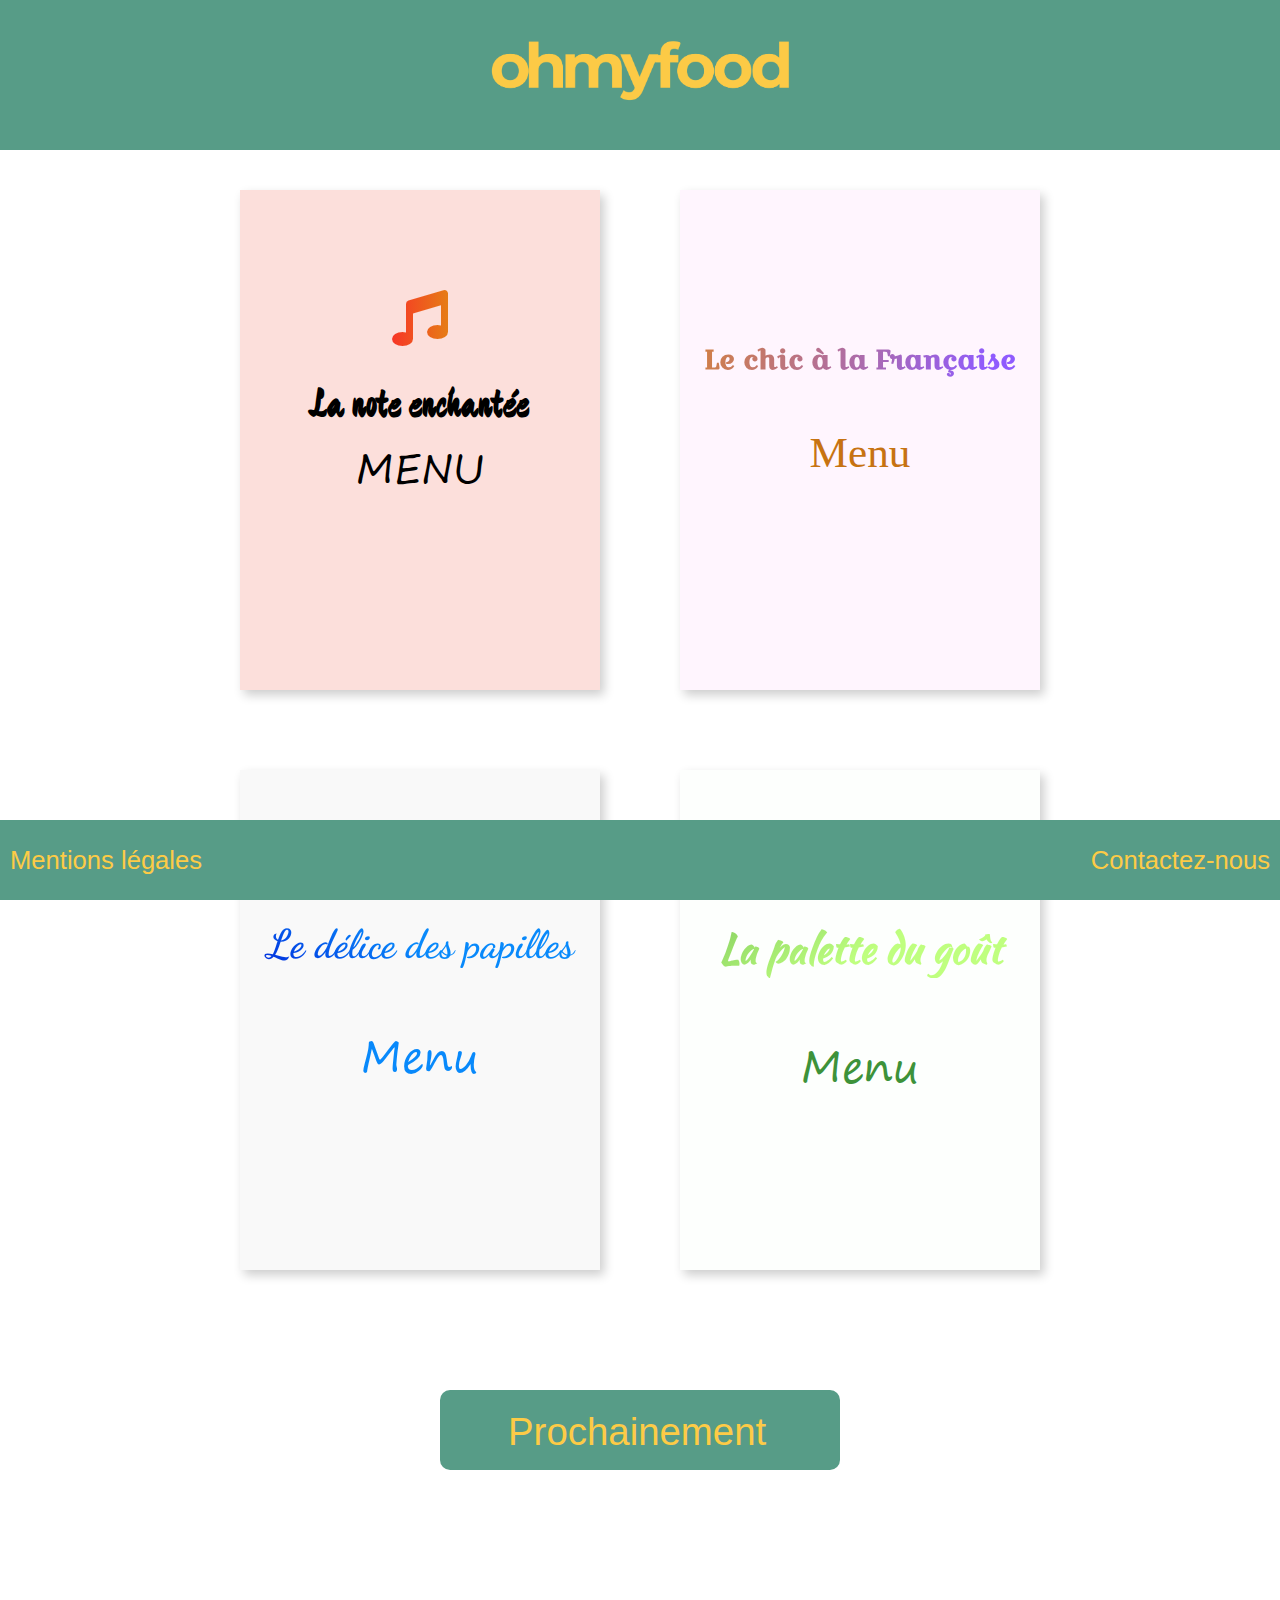
<file: index.html>
<!DOCTYPE html>
<html lang="fr">
  <head>
    <link rel="stylesheet" href="css/style.css" />
    <link
      rel="stylesheet"
      media="screen and (max-width: 840px)"
      href="css/petite_resolution.css"
    />
    <link
      rel="stylesheet"
      href="https://cdnjs.cloudflare.com/ajax/libs/font-awesome/5.9.0/css/all.css"
    />
    <link
      href="https://fonts.googleapis.com/css2?family=Devonshire&display=swap"
      rel="stylesheet"
    />
    <link
      href="https://fonts.googleapis.com/css2?family=Dancing+Script&family=Kaushan+Script&display=swap"
      rel="stylesheet"
    />
    <meta charset="utf-8" />
    <meta name="viewport" content="width=device-width, initial-scale=1.0" />
    <title>Ohmyfood!</title>
  </head>
  <body>
    <div id="bloc-page">
      <header>
        <img
          class="logo-ohmyfood"
          src="images/ohmyfood.png"
          alt="Logo Ohmyfood"
        />
      </header>
      <main class="container">
        <div class="menu_1">
          <a href="menu_noteenchantee.html">
            <div class="survol">
              <i class="fas fa-music"></i>
              <h3 class="titre-menu_1">La note enchantée</h3>
              <p class="texte-menu">MENU</p>
            </div>
          </a>
        </div>
        <div class="menu_2">
          <a href="menu_chicfrancaise.html">
            <div class="survol">
              <h3 class="titre-carte-menu_2">Le chic à la Française</h3>
              <p class="texte-menu_2">Menu</p>
            </div>
          </a>
        </div>
        <div class="menu_3">
          <a href="menu_delicepapilles.html">
            <div class="survol">
              <h3 class="titre-carte-menu_3">Le délice des papilles</h3>
              <p class="texte-menu_3">Menu</p>
            </div>
          </a>
        </div>
        <div class="menu_4">
          <a href="menu_palettedugout.html">
            <div class="survol">
              <h3 class="titre-carte-menu_4">La palette du goût</h3>
              <p class="texte-menu_4">Menu</p>
            </div>
          </a>
        </div>
      </main>
      <div class="btn-prochainement">
        <span>Prochainement</span>
      </div>
      <footer>
        <div class="mentions_legales">
          <a href="mentions_legales.html"><p>Mentions légales</p></a>
        </div>
        <a class="contact" href="mailto:ohmyfood@test.com">Contactez-nous</a>
      </footer>
    </div>
  </body>
</html>
</file>
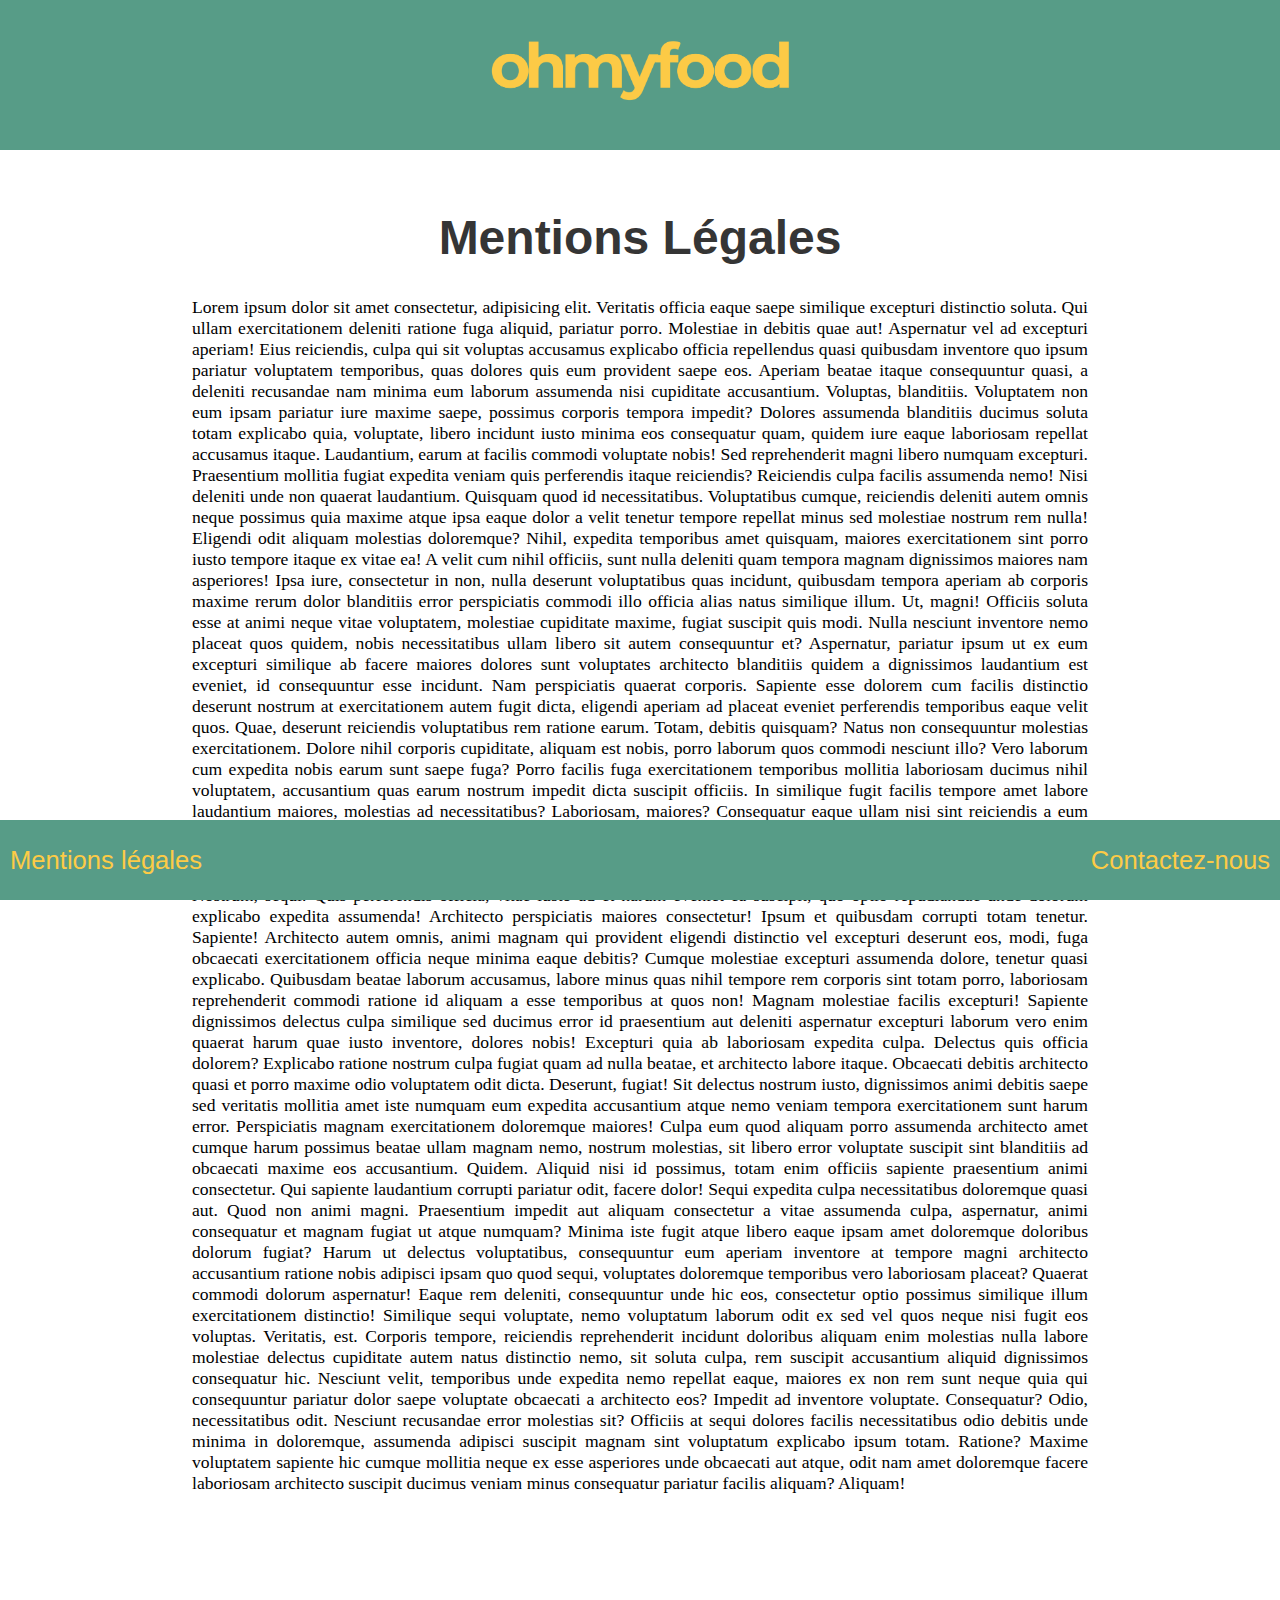
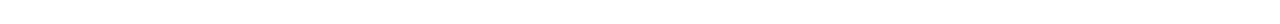
<file: mentions_legales.html>
<!DOCTYPE html>
<html lang="fr">
  <head>
    <link rel="stylesheet" href="css/style.css" />
    <link
      rel="stylesheet"
      media="screen and (max-width: 840px)"
      href="css/petite_resolution.css"
    />
    <meta name="viewport" content="width=device-width, initial-scale=1.0" />
    <meta charset="utf-8" />
    <title>Mentions Légales | ohmyfood</title>
  </head>
  <body>
    <header>
      <a href="index.html"
        ><img
          class="logo-ohmyfood"
          src="images/ohmyfood.png"
          alt="Logo Ohmyfood"
      /></a>
    </header>
    <h1 class="titre_pages-secondaires">Mentions Légales</h1>

    <p class="lorem">
      Lorem ipsum dolor sit amet consectetur, adipisicing elit. Veritatis
      officia eaque saepe similique excepturi distinctio soluta. Qui ullam
      exercitationem deleniti ratione fuga aliquid, pariatur porro. Molestiae in
      debitis quae aut! Aspernatur vel ad excepturi aperiam! Eius reiciendis,
      culpa qui sit voluptas accusamus explicabo officia repellendus quasi
      quibusdam inventore quo ipsum pariatur voluptatem temporibus, quas dolores
      quis eum provident saepe eos. Aperiam beatae itaque consequuntur quasi, a
      deleniti recusandae nam minima eum laborum assumenda nisi cupiditate
      accusantium. Voluptas, blanditiis. Voluptatem non eum ipsam pariatur iure
      maxime saepe, possimus corporis tempora impedit? Dolores assumenda
      blanditiis ducimus soluta totam explicabo quia, voluptate, libero incidunt
      iusto minima eos consequatur quam, quidem iure eaque laboriosam repellat
      accusamus itaque. Laudantium, earum at facilis commodi voluptate nobis!
      Sed reprehenderit magni libero numquam excepturi. Praesentium mollitia
      fugiat expedita veniam quis perferendis itaque reiciendis? Reiciendis
      culpa facilis assumenda nemo! Nisi deleniti unde non quaerat laudantium.
      Quisquam quod id necessitatibus. Voluptatibus cumque, reiciendis deleniti
      autem omnis neque possimus quia maxime atque ipsa eaque dolor a velit
      tenetur tempore repellat minus sed molestiae nostrum rem nulla! Eligendi
      odit aliquam molestias doloremque? Nihil, expedita temporibus amet
      quisquam, maiores exercitationem sint porro iusto tempore itaque ex vitae
      ea! A velit cum nihil officiis, sunt nulla deleniti quam tempora magnam
      dignissimos maiores nam asperiores! Ipsa iure, consectetur in non, nulla
      deserunt voluptatibus quas incidunt, quibusdam tempora aperiam ab corporis
      maxime rerum dolor blanditiis error perspiciatis commodi illo officia
      alias natus similique illum. Ut, magni! Officiis soluta esse at animi
      neque vitae voluptatem, molestiae cupiditate maxime, fugiat suscipit quis
      modi. Nulla nesciunt inventore nemo placeat quos quidem, nobis
      necessitatibus ullam libero sit autem consequuntur et? Aspernatur,
      pariatur ipsum ut ex eum excepturi similique ab facere maiores dolores
      sunt voluptates architecto blanditiis quidem a dignissimos laudantium est
      eveniet, id consequuntur esse incidunt. Nam perspiciatis quaerat corporis.
      Sapiente esse dolorem cum facilis distinctio deserunt nostrum at
      exercitationem autem fugit dicta, eligendi aperiam ad placeat eveniet
      perferendis temporibus eaque velit quos. Quae, deserunt reiciendis
      voluptatibus rem ratione earum. Totam, debitis quisquam? Natus non
      consequuntur molestias exercitationem. Dolore nihil corporis cupiditate,
      aliquam est nobis, porro laborum quos commodi nesciunt illo? Vero laborum
      cum expedita nobis earum sunt saepe fuga? Porro facilis fuga
      exercitationem temporibus mollitia laboriosam ducimus nihil voluptatem,
      accusantium quas earum nostrum impedit dicta suscipit officiis. In
      similique fugit facilis tempore amet labore laudantium maiores, molestias
      ad necessitatibus? Laboriosam, maiores? Consequatur eaque ullam nisi sint
      reiciendis a eum recusandae. Tempore, repellendus officiis quaerat sed
      corporis incidunt consequatur quos amet nisi debitis nesciunt ipsam fuga
      recusandae temporibus, excepturi autem. Accusamus eius, iusto perferendis
      fugiat sed vitae recusandae nulla tenetur atque, illo, explicabo quod
      rerum aspernatur molestiae asperiores deleniti ipsa et excepturi harum in
      inventore ex sunt praesentium. Nostrum, sequi. Quis perferendis officia,
      vitae iusto ad et harum eveniet ea suscipit, quo optio repudiandae unde
      dolorum explicabo expedita assumenda! Architecto perspiciatis maiores
      consectetur! Ipsum et quibusdam corrupti totam tenetur. Sapiente!
      Architecto autem omnis, animi magnam qui provident eligendi distinctio vel
      excepturi deserunt eos, modi, fuga obcaecati exercitationem officia neque
      minima eaque debitis? Cumque molestiae excepturi assumenda dolore, tenetur
      quasi explicabo. Quibusdam beatae laborum accusamus, labore minus quas
      nihil tempore rem corporis sint totam porro, laboriosam reprehenderit
      commodi ratione id aliquam a esse temporibus at quos non! Magnam molestiae
      facilis excepturi! Sapiente dignissimos delectus culpa similique sed
      ducimus error id praesentium aut deleniti aspernatur excepturi laborum
      vero enim quaerat harum quae iusto inventore, dolores nobis! Excepturi
      quia ab laboriosam expedita culpa. Delectus quis officia dolorem?
      Explicabo ratione nostrum culpa fugiat quam ad nulla beatae, et architecto
      labore itaque. Obcaecati debitis architecto quasi et porro maxime odio
      voluptatem odit dicta. Deserunt, fugiat! Sit delectus nostrum iusto,
      dignissimos animi debitis saepe sed veritatis mollitia amet iste numquam
      eum expedita accusantium atque nemo veniam tempora exercitationem sunt
      harum error. Perspiciatis magnam exercitationem doloremque maiores! Culpa
      eum quod aliquam porro assumenda architecto amet cumque harum possimus
      beatae ullam magnam nemo, nostrum molestias, sit libero error voluptate
      suscipit sint blanditiis ad obcaecati maxime eos accusantium. Quidem.
      Aliquid nisi id possimus, totam enim officiis sapiente praesentium animi
      consectetur. Qui sapiente laudantium corrupti pariatur odit, facere dolor!
      Sequi expedita culpa necessitatibus doloremque quasi aut. Quod non animi
      magni. Praesentium impedit aut aliquam consectetur a vitae assumenda
      culpa, aspernatur, animi consequatur et magnam fugiat ut atque numquam?
      Minima iste fugit atque libero eaque ipsam amet doloremque doloribus
      dolorum fugiat? Harum ut delectus voluptatibus, consequuntur eum aperiam
      inventore at tempore magni architecto accusantium ratione nobis adipisci
      ipsam quo quod sequi, voluptates doloremque temporibus vero laboriosam
      placeat? Quaerat commodi dolorum aspernatur! Eaque rem deleniti,
      consequuntur unde hic eos, consectetur optio possimus similique illum
      exercitationem distinctio! Similique sequi voluptate, nemo voluptatum
      laborum odit ex sed vel quos neque nisi fugit eos voluptas. Veritatis,
      est. Corporis tempore, reiciendis reprehenderit incidunt doloribus aliquam
      enim molestias nulla labore molestiae delectus cupiditate autem natus
      distinctio nemo, sit soluta culpa, rem suscipit accusantium aliquid
      dignissimos consequatur hic. Nesciunt velit, temporibus unde expedita nemo
      repellat eaque, maiores ex non rem sunt neque quia qui consequuntur
      pariatur dolor saepe voluptate obcaecati a architecto eos? Impedit ad
      inventore voluptate. Consequatur? Odio, necessitatibus odit. Nesciunt
      recusandae error molestias sit? Officiis at sequi dolores facilis
      necessitatibus odio debitis unde minima in doloremque, assumenda adipisci
      suscipit magnam sint voluptatum explicabo ipsum totam. Ratione? Maxime
      voluptatem sapiente hic cumque mollitia neque ex esse asperiores unde
      obcaecati aut atque, odit nam amet doloremque facere laboriosam architecto
      suscipit ducimus veniam minus consequatur pariatur facilis aliquam?
      Aliquam!
    </p>

    <footer>
      <div class="mentions_legales">
        <p>Mentions légales</p>
      </div>
      <a class="contact" href="mailto:ohmyfood@test.com">Contactez-nous</a>
    </footer>
  </body>
</html>
</file>
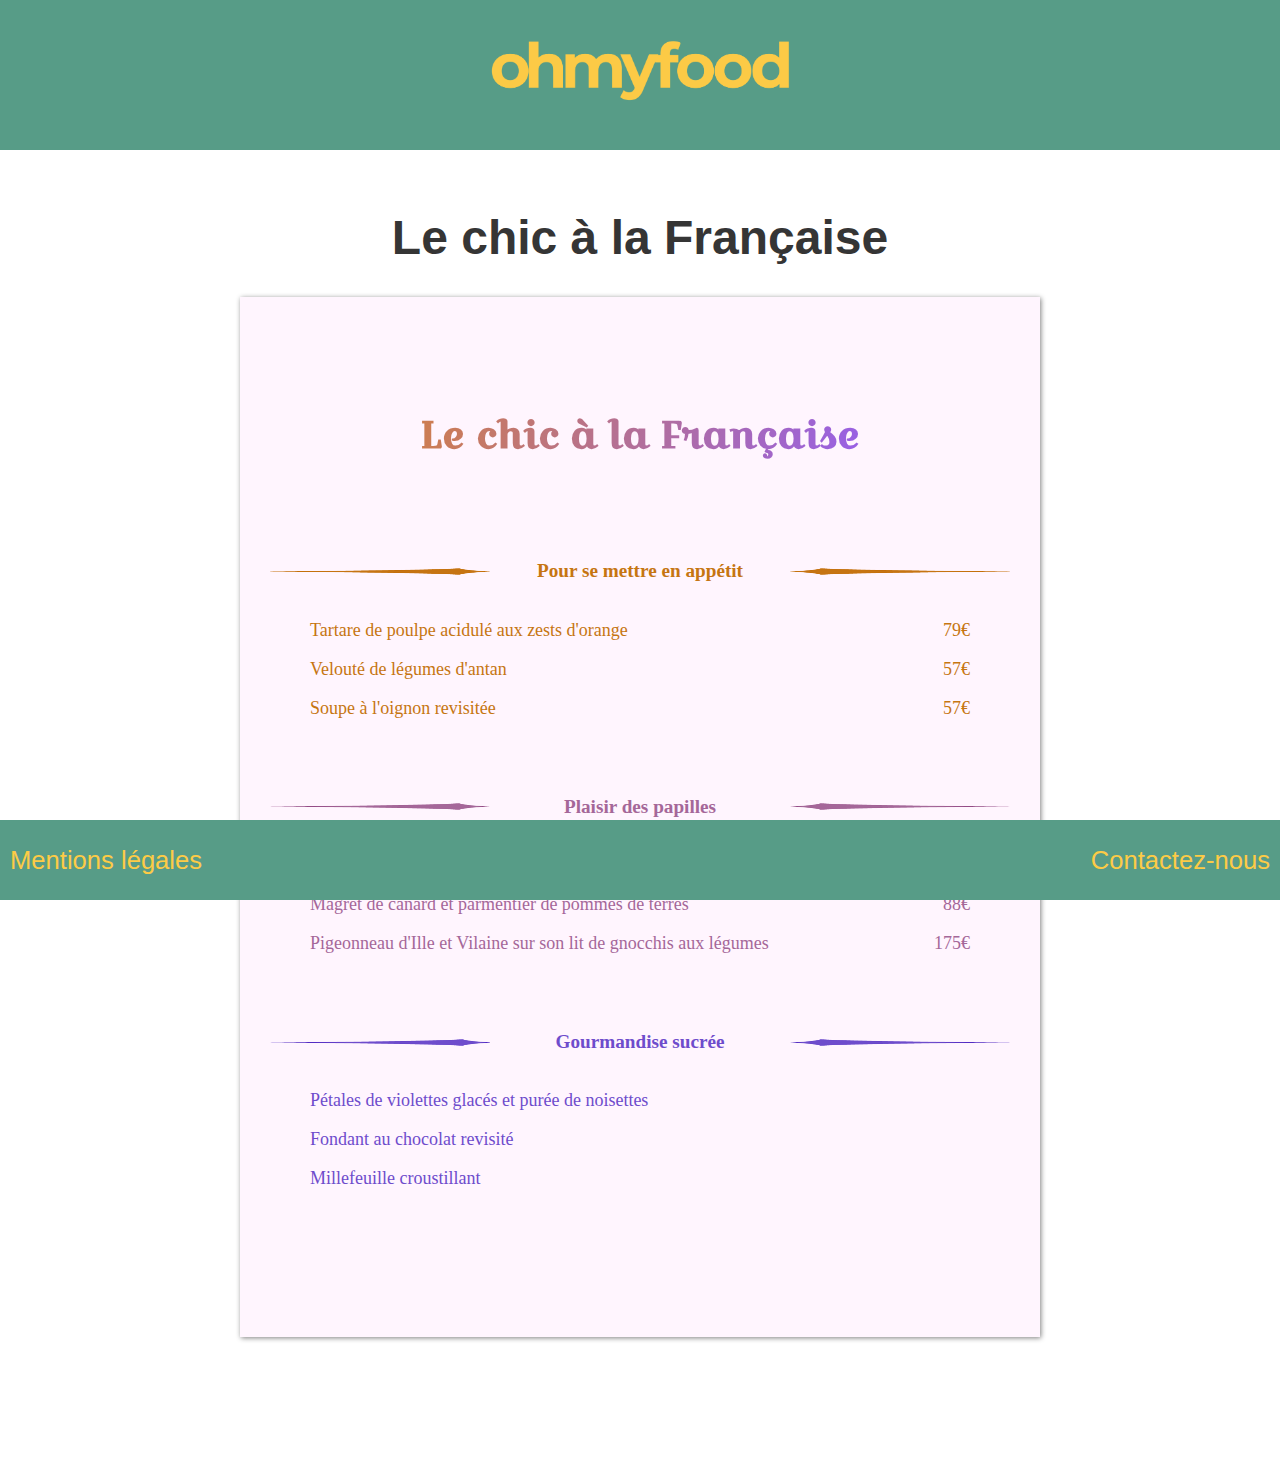
<file: menu_chicfrancaise.html>
<!DOCTYPE html>
<html lang="fr">
  <head>
    <link rel="stylesheet" href="css/stylechicfrancaise.css" />
    <link
      rel="stylesheet"
      media="screen and (max-width: 840px)"
      href="css/petite_resolution.css"
    />
    <link
      rel="stylesheet"
      href="https://cdnjs.cloudflare.com/ajax/libs/font-awesome/5.9.0/css/all.css"
    />
    <link
      href="https://fonts.googleapis.com/css2?family=Devonshire&display=swap"
      rel="stylesheet"
    />
    <link
      href="https://fonts.googleapis.com/css2?family=Dancing+Script&family=Kaushan+Script&display=swap"
      rel="stylesheet"
    />
    <meta name="viewport" content="width=device-width, initial-scale=1.0" />
    <meta charset="utf-8" />
    <title>Le chic à la Française | ohmyfood</title>
  </head>
  <body>
    <header>
      <a href="index.html"
        ><img
          class="logo-ohmyfood"
          src="images/ohmyfood.png"
          alt="Logo Ohmyfood"
      /></a>
    </header>
    <main>
      <h1 class="titre_pages-secondaires">Le chic à la Française</h1>
      <div class="carte_chic">
        <h2 class="titre-carte_1">Le chic à la Française</h2>

        <div class="titre-plat1">
          <div class="band-title">
            <img
              class="menu_1-leftline"
              src="images/menu-2-1-gauche.png"
              alt="leftline"
            />
            <h3 class="titre-plat">Pour se mettre en appétit</h3>
            <img
              class="menu_1-rightline"
              src="images/menu-2-1-droite.png"
              alt="leftline"
            />
          </div>
          <section class="section1">
            <ul>
              <li>
                <p>Tartare de poulpe acidulé aux zests d'orange</p>
                <p>79€</p>
              </li>
              <li>
                <p>Velouté de légumes d'antan</p>
                <p>57€</p>
              </li>
              <li>
                <p>Soupe à l'oignon revisitée</p>
                <p>57€</p>
              </li>
            </ul>
          </section>
        </div>

        <div class="titre-plat2">
          <div class="band-title">
            <img
              class="menu_1-leftline"
              src="images/menu-2-2-gauche.png"
              alt="leftline"
            />
            <h3 class="titre-plat">Plaisir des papilles</h3>
            <img
              class="menu_1-rightline"
              src="images/menu-2-2-droite.png"
              alt="leftline"
            />
          </div>
          <section class="section2">
            <ul>
              <li>
                <p>
                  Coquilles Saint-Jacques accompagnées d'une purée de panais
                </p>
                <p>95€</p>
              </li>
              <li>
                <p>Magret de canard et parmentier de pommes de terres</p>
                <p>88€</p>
              </li>
              <li>
                <p>
                  Pigeonneau d'Ille et Vilaine sur son lit de gnocchis aux
                  légumes
                </p>
                <p>175€</p>
              </li>
            </ul>
          </section>
        </div>

        <div class="titre-plat3">
          <div class="band-title">
            <img
              class="menu_1-leftline"
              src="images/menu-2-3-gauche.png"
              alt="leftline"
            />
            <h3 class="titre-plat">Gourmandise sucrée</h3>
            <img
              class="menu_1-rightline"
              src="images/menu-2-3-droite.png"
              alt="leftline"
            />
          </div>
          <section class="section3">
            <ul>
              <li>
                <p>Pétales de violettes glacés et purée de noisettes</p>
              </li>
              <li>
                <p>Fondant au chocolat revisité</p>
              </li>
              <li>
                <p>Millefeuille croustillant</p>
              </li>
            </ul>
          </section>
        </div>
      </div>
    </main>

    <footer>
      <div class="mentions_legales">
        <a href="mentions_legales.html"><p>Mentions légales</p></a>
      </div>
      <a class="contact" href="mailto:ohmyfood@test.com">Contactez-nous</a>
    </footer>
  </body>
</html>
</file>
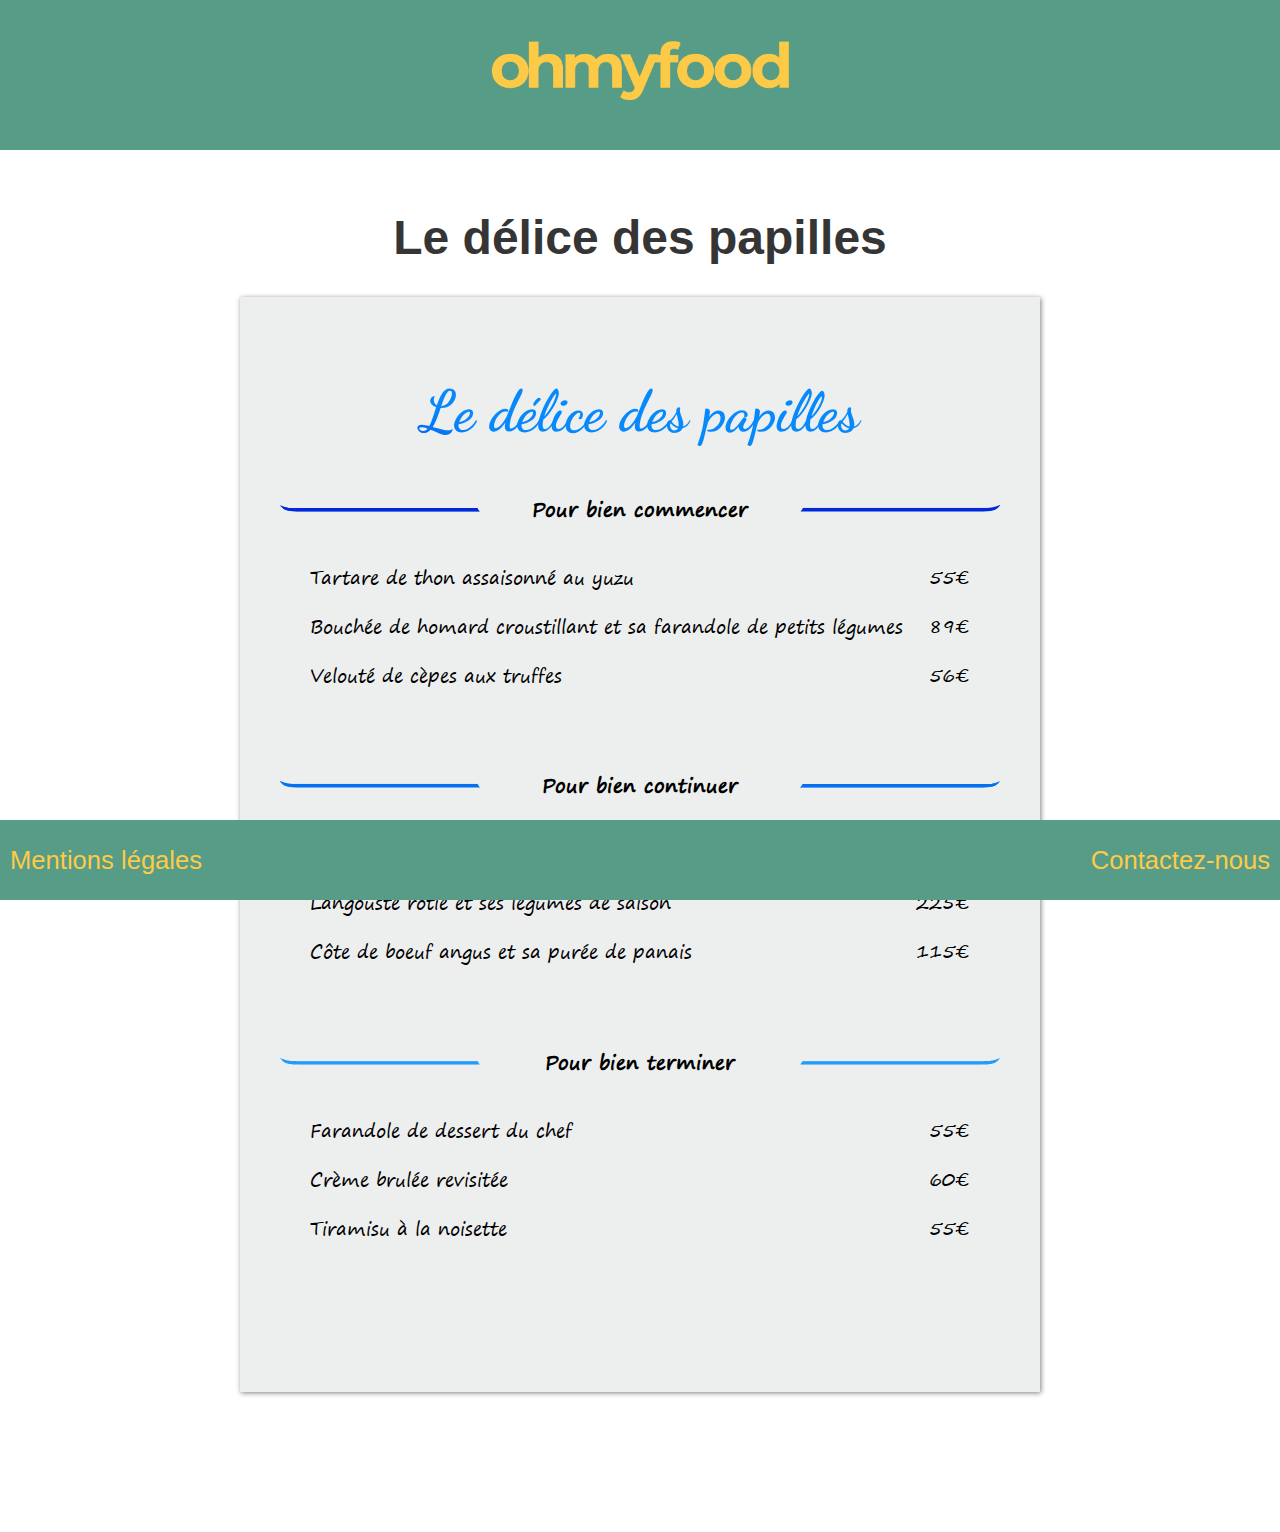
<file: menu_delicepapilles.html>
<!DOCTYPE html>
<html lang="fr">
  <head>
    <link rel="stylesheet" href="css/styledelicepapilles.css" />
    <link
      rel="stylesheet"
      media="screen and (max-width: 840px)"
      href="css/petite_resolution.css"
    />
    <link
      rel="stylesheet"
      href="https://cdnjs.cloudflare.com/ajax/libs/font-awesome/5.9.0/css/all.css"
    />
    <link
      href="https://fonts.googleapis.com/css2?family=Devonshire&display=swap"
      rel="stylesheet"
    />
    <link
      href="https://fonts.googleapis.com/css2?family=Dancing+Script&family=Kaushan+Script&display=swap"
      rel="stylesheet"
    />
    <meta name="viewport" content="width=device-width, initial-scale=1.0" />
    <meta charset="utf-8" />
    <title>Le délice des papilles! | ohmyfood</title>
  </head>
  <body>
    <header>
      <a href="index.html"
        ><img
          class="logo-ohmyfood"
          src="images/ohmyfood.png"
          alt="Logo Ohmyfood"
      /></a>
    </header>
    <main>
      <h1 class="titre_pages-secondaires">Le délice des papilles</h1>
      <div class="carte_delicepapilles">
        <h2 class="titre-carte_1">
          <span class="title-font">Le délice des papilles</span>
        </h2>

        <div class="band-title">
          <img
            class="menu_1-leftline"
            src="images/menu-3-1-gauche.png"
            alt="leftline"
          />
          <h3 class="titre-plat">Pour bien commencer</h3>
          <img
            class="menu_1-rightline"
            src="images/menu-3-1-droite.png"
            alt="rightline"
          />
        </div>

        <section>
          <ul>
            <li>
              <p>Tartare de thon assaisonné au yuzu</p>
              <p>55€</p>
            </li>
            <li>
              <p>
                Bouchée de homard croustillant et sa farandole de petits légumes
              </p>
              <p>89€</p>
            </li>
            <li>
              <p>Velouté de cèpes aux truffes</p>
              <p>56€</p>
            </li>
          </ul>
        </section>

        <div class="band-title">
          <img
            class="menu_1-leftline"
            src="images/menu-3-2-gauche.png"
            alt="leftline"
          />
          <h3 class="titre-plat">Pour bien continuer</h3>
          <img
            class="menu_1-rightline"
            src="images/menu-3-2-droite.png"
            alt="rightline"
          />
        </div>
        <section>
          <ul>
            <li>
              <p>Poulet rôti aux herbes de provence et sa crème de truffe</p>
              <p>110€</p>
            </li>
            <li>
              <p>Langouste rôtie et ses légumes de saison</p>
              <p>225€</p>
            </li>
            <li>
              <p>Côte de boeuf angus et sa purée de panais</p>
              <p>115€</p>
            </li>
          </ul>
        </section>

        <div class="band-title">
          <img
            class="menu_1-leftline"
            src="images/menu-3-3-gauche.png"
            alt="leftline"
          />
          <h3 class="titre-plat">Pour bien terminer</h3>
          <img
            class="menu_1-rightline"
            src="images/menu-3-3-droite.png"
            alt="rightline"
          />
        </div>
        <section>
          <ul>
            <li>
              <p>Farandole de dessert du chef</p>
              <p>55€</p>
            </li>
            <li>
              <p>Crème brulée revisitée</p>
              <p>60€</p>
            </li>
            <li>
              <p>Tiramisu à la noisette</p>
              <p>55€</p>
            </li>
          </ul>
        </section>
      </div>
    </main>

    <footer>
      <div class="mentions_legales">
        <a href="mentions_legales.html"><p>Mentions légales</p></a>
      </div>
      <a class="contact" href="mailto:ohmyfood@test.com">Contactez-nous</a>
    </footer>
  </body>
</html>
</file>
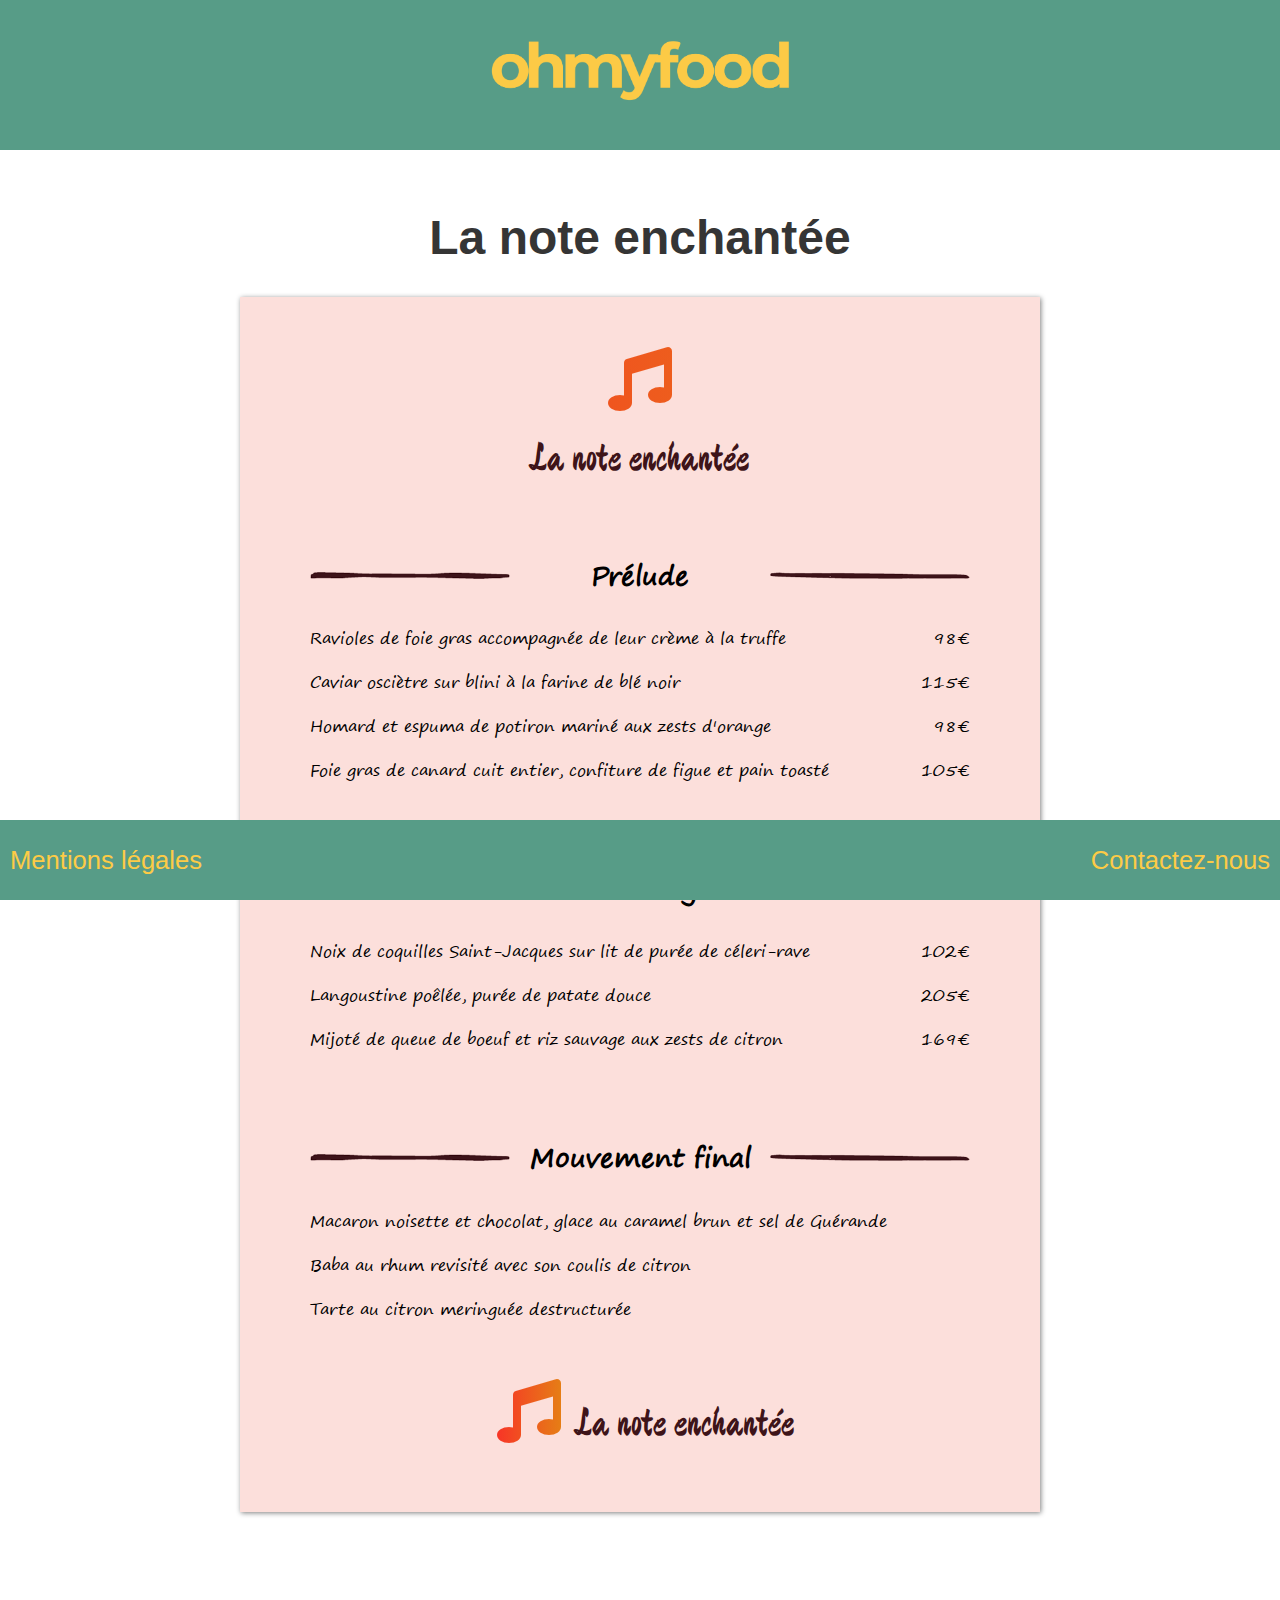
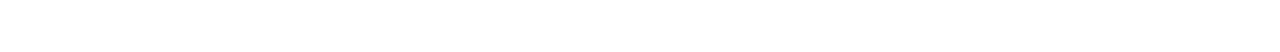
<file: menu_noteenchantee.html>
<!DOCTYPE html>
<html lang="fr">
  <head>
    <link rel="stylesheet" href="css/stylenoteenchantee.css" />
    <link
      rel="stylesheet"
      media="screen and (max-width: 840px)"
      href="css/petite_resolution.css"
    />
    <link
      rel="stylesheet"
      href="https://cdnjs.cloudflare.com/ajax/libs/font-awesome/5.9.0/css/all.css"
    />
    <link
      href="https://fonts.googleapis.com/css2?family=Devonshire&display=swap"
      rel="stylesheet"
    />
    <link
      href="https://fonts.googleapis.com/css2?family=Dancing+Script&family=Kaushan+Script&display=swap"
      rel="stylesheet"
    />
    <meta name="viewport" content="width=device-width, initial-scale=1.0" />
    <meta charset="utf-8" />
    <title>La note enchantée! | ohmyfood</title>
  </head>
  <body>
    <header>
      <a href="index.html"
        ><img
          class="logo-ohmyfood"
          src="images/ohmyfood.png"
          alt="Logo Ohmyfood"
      /></a>
    </header>
    <main>
      <h1 class="titre_pages-secondaires">La note enchantée</h1>
      <div class="carte_noteenchantee">
        <h2 class="titre-carte_1">
          <i class="fas fa-music"></i>
          <span class="title-font">
            La note enchantée
          </span>
        </h2>

        <div class="band-title">
          <img
            class="menu_1-leftline"
            src="images/menu-1-gauche.png"
            alt="leftline"
          />
          <h3 class="titre-plat">Prélude</h3>
          <img
            class="menu_1-rightline"
            src="images/menu-1-droite.png"
            alt="rightline"
          />
        </div>
        <section>
          <ul>
            <li>
              <p>Ravioles de foie gras accompagnée de leur crème à la truffe</p>
              <p>98€</p>
            </li>

            <li>
              <p>Caviar osciètre sur blini à la farine de blé noir</p>
              <p>115€</p>
            </li>

            <li>
              <p>Homard et espuma de potiron mariné aux zests d'orange</p>
              <p>98€</p>
            </li>

            <li>
              <p>
                Foie gras de canard cuit entier, confiture de figue et pain
                toasté
              </p>
              <p>105€</p>
            </li>
          </ul>
        </section>

        <div class="band-title">
          <img
            class="menu_1-leftline"
            src="images/menu-1-gauche.png"
            alt="leftline"
          />
          <h3 class="titre-plat">Point d'orgue</h3>
          <img
            class="menu_1-rightline"
            src="images/menu-1-droite.png"
            alt="rightline"
          />
        </div>
        <section>
          <ul>
            <li>
              <p>
                Noix de coquilles Saint-Jacques sur lit de purée de céleri-rave
              </p>
              <p>102€</p>
            </li>

            <li>
              <p>Langoustine poêlée, purée de patate douce</p>
              <p>205€</p>
            </li>

            <li>
              <p>Mijoté de queue de boeuf et riz sauvage aux zests de citron</p>
              <p>169€</p>
            </li>
          </ul>
        </section>

        <div class="band-title">
          <img
            class="menu_1-leftline"
            src="images/menu-1-gauche.png"
            alt="leftline"
          />
          <h3 class="titre-plat">Mouvement final</h3>
          <img
            class="menu_1-rightline"
            src="images/menu-1-droite.png"
            alt="rightline"
          />
        </div>

        <section>
          <ul>
            <li>
              <p>
                Macaron noisette et chocolat, glace au caramel brun et sel de
                Guérande
              </p>
            </li>
            <li>
              <p>Baba au rhum revisité avec son coulis de citron</p>
            </li>
            <li>
              <p>Tarte au citron meringuée destructurée</p>
            </li>
          </ul>
        </section>

        <h2 class="titre-carte_2">
          <i class="fas fa-music"></i>
          <span class="title-font">La note enchantée</span>
        </h2>
      </div>
    </main>

    <footer>
      <div class="mentions_legales">
        <a href="mentions_legales.html"><p>Mentions légales</p></a>
      </div>
      <a class="contact" href="mailto:ohmyfood@test.com">Contactez-nous</a>
    </footer>
  </body>
</html>
</file>
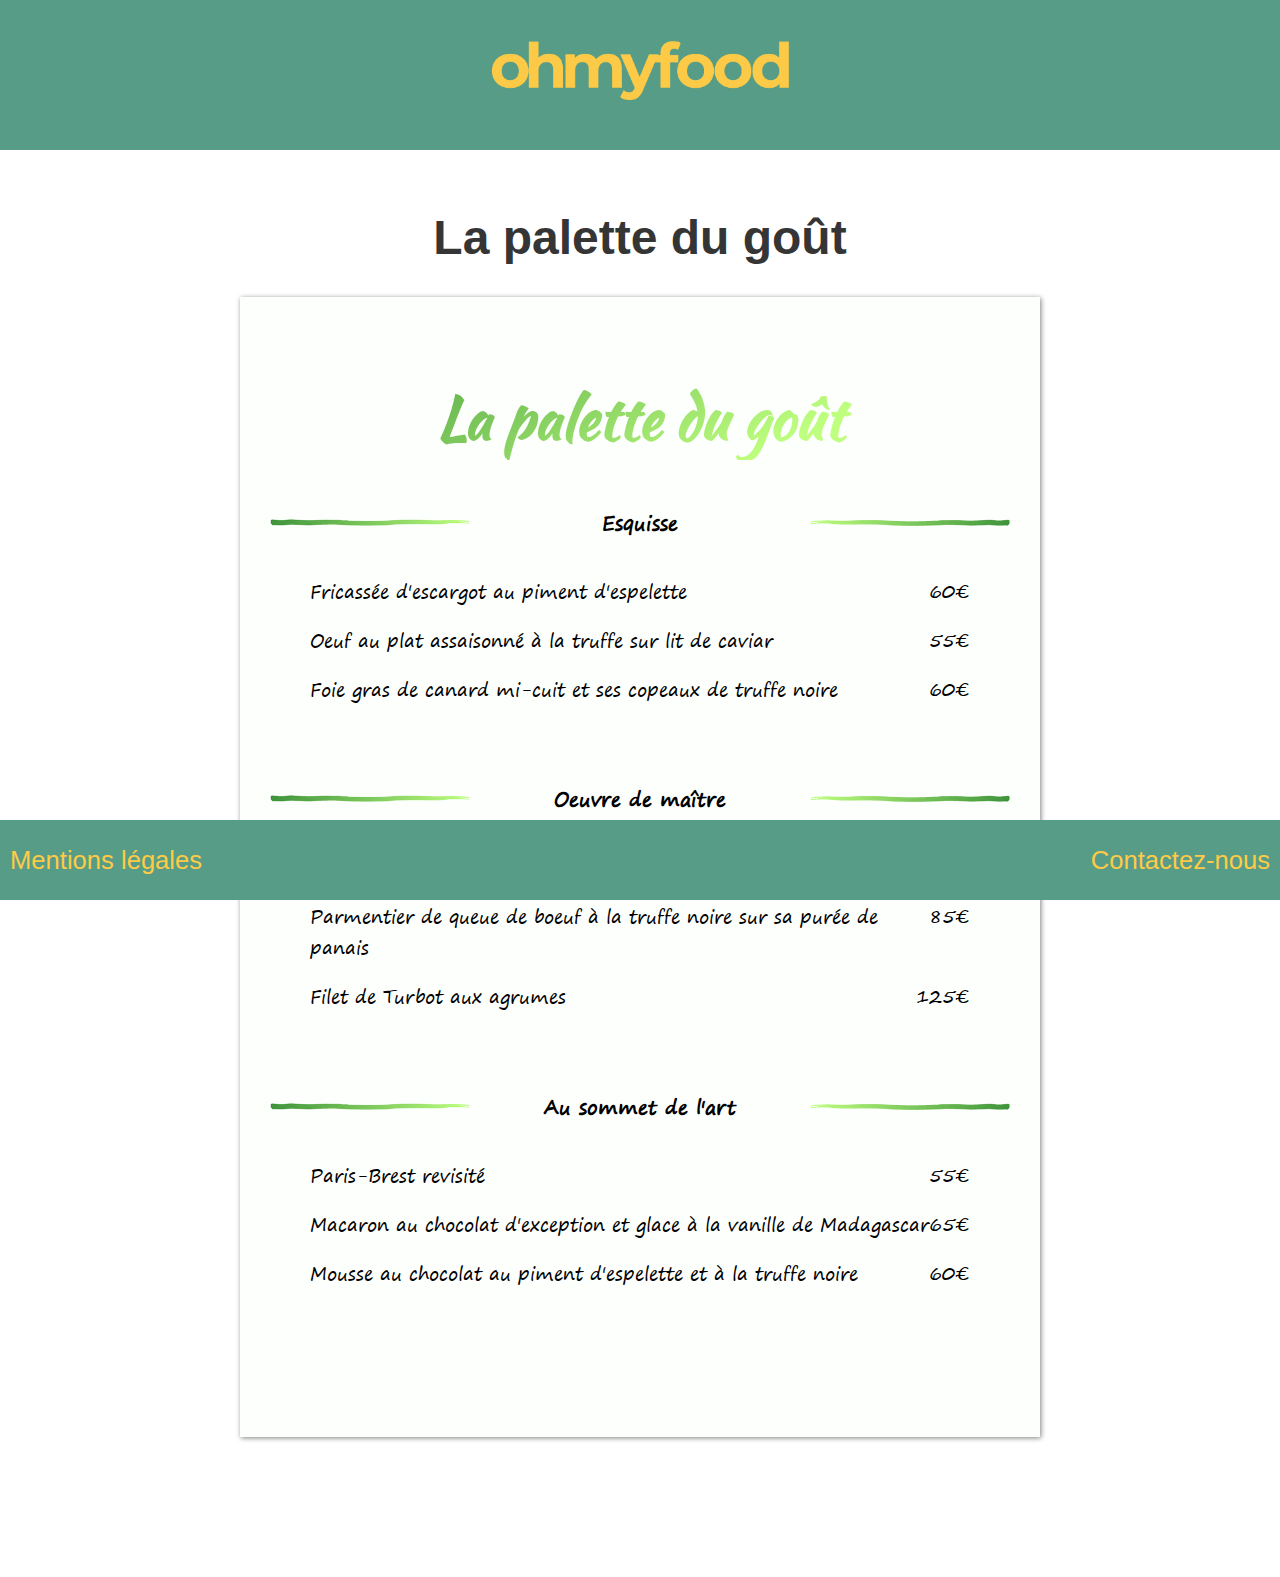
<file: menu_palettedugout.html>
<!DOCTYPE html>
<html lang="fr">
  <head>
    <link rel="stylesheet" href="css/stylepalettedugout.css" />
    <link
      rel="stylesheet"
      media="screen and (max-width: 840px)"
      href="css/petite_resolution.css"
    />
    <link
      rel="stylesheet"
      href="https://cdnjs.cloudflare.com/ajax/libs/font-awesome/5.9.0/css/all.css"
    />
    <link
      href="https://fonts.googleapis.com/css2?family=Devonshire&display=swap"
      rel="stylesheet"
    />
    <link
      href="https://fonts.googleapis.com/css2?family=Dancing+Script&family=Kaushan+Script&display=swap"
      rel="stylesheet"
    />
    <meta name="viewport" content="width=device-width, initial-scale=1.0" />
    <meta charset="utf-8" />
    <title>La palette du goût! | ohmyfood</title>
  </head>
  <body>
    <header>
      <a href="index.html"
        ><img
          class="logo-ohmyfood"
          src="images/ohmyfood.png"
          alt="Logo Ohmyfood"
      /></a>
    </header>
    <main>
      <h1 class="titre_pages-secondaires">La palette du goût</h1>
      <div class="carte_palettedugout">
        <h2 class="titre-carte_1">
          <span class="title-font">La palette du goût</span>
        </h2>

        <div class="band-title">
          <img
            class="menu_1-leftline"
            src="images/menu-4-gauche.png"
            alt="leftline"
          />
          <h3 class="titre-plat">Esquisse</h3>
          <img
            class="menu_1-rightline"
            src="images/menu-4-droite.png"
            alt="rightline"
          />
        </div>

        <section>
          <ul>
            <li>
              <p>Fricassée d'escargot au piment d'espelette</p>
              <p>60€</p>
            </li>
            <li>
              <p>Oeuf au plat assaisonné à la truffe sur lit de caviar</p>
              <p>55€</p>
            </li>
            <li>
              <p>Foie gras de canard mi-cuit et ses copeaux de truffe noire</p>
              <p>60€</p>
            </li>
          </ul>
        </section>

        <div class="band-title">
          <img
            class="menu_1-leftline"
            src="images/menu-4-gauche.png"
            alt="leftline"
          />
          <h3 class="titre-plat">Oeuvre de maître</h3>
          <img
            class="menu_1-rightline"
            src="images/menu-4-droite.png"
            alt="rightline"
          />
        </div>

        <section>
          <ul>
            <li>
              <p>
                Filet de boeuf aux herbes accompagné de sa ribambelle de légumes
              </p>
              <p>70€</p>
            </li>
            <li>
              <p>
                Parmentier de queue de boeuf à la truffe noire sur sa purée de
                panais
              </p>
              <p>85€</p>
            </li>
            <li>
              <p>Filet de Turbot aux agrumes</p>
              <p>125€</p>
            </li>
          </ul>
        </section>

        <div class="band-title">
          <img
            class="menu_1-leftline"
            src="images/menu-4-gauche.png"
            alt="leftline"
          />
          <h3 class="titre-plat">Au sommet de l'art</h3>
          <img
            class="menu_1-rightline"
            src="images/menu-4-droite.png"
            alt="rightline"
          />
        </div>

        <section>
          <ul>
            <li>
              <p>Paris-Brest revisité</p>
              <p>55€</p>
            </li>
            <li>
              <p>
                Macaron au chocolat d'exception et glace à la vanille de
                Madagascar
              </p>
              <p>65€</p>
            </li>
            <li>
              <p>
                Mousse au chocolat au piment d'espelette et à la truffe noire
              </p>
              <p>60€</p>
            </li>
          </ul>
        </section>
      </div>
    </main>

    <footer>
      <div class="mentions_legales">
        <a href="mentions_legales.html"><p>Mentions légales</p></a>
      </div>
      <a class="contact" href="mailto:ohmyfood@test.com">Contactez-nous</a>
    </footer>
  </body>
</html>
</file>
<file: css/style.css>
@font-face {
  font-family: "Segoe Print";
  src: url(../fonts/segoepr.ttf);
}

@font-face {
  font-family: "Croissant One";
  src: url(../fonts/croissantone.ttf);
}

html,
body {
  margin: 0;
}

#bloc-page {
  margin: 0px;
}

header {
  width: 100%;
  height: 150px;
  background-color: #579c87;
  text-align: center;
}

.logo-ohmyfood {
  width: 300px;
  padding-top: 35px;
  transform: scale(1);
  transition-property: transform;
  transition-duration: 2s;
}

.logo-ohmyfood:hover {
  transform: scale(1.7);
}

.container {
  text-align: center;
  width: 800px;
  margin-left: auto;
  margin-right: auto;
  display: flex;
  justify-content: center;
  flex-wrap: wrap;
}

.menu_1,
.menu_2,
.menu_3,
.menu_4 {
  box-shadow: 4px 5px 10px rgba(0, 0, 0, 0.2);
  width: 360px;
  height: 500px;
}

.survol {
  transform: scale(1);
  transition-duration: 600ms;
}

.survol:hover {
  transform: scale(1.1);
  opacity: 0.6;
}

.menu_1 {
  background-color: #fcdfdb;
  font-family: "Segoe Print";
  margin-top: 5%;
  margin-left: 0;
  margin-right: 5%;
  margin-bottom: 5%;
}

.titre-menu_1 {
  font-family: "Devonshire", cursive;
  color: black;
  font-size: 2.5em;
  margin-top: 0;
  margin-bottom: 0;
  padding-top: 30px;
}

.fas {
  background: linear-gradient(90deg, #fa2929, #e38913 100%);
  -webkit-background-clip: text;
  -webkit-text-fill-color: transparent;
  font-size: 3.5em;
  color: red;
  padding-top: 100px;
}

.texte-carte-menu_1 {
  padding-top: 150px;
}

.texte-menu {
  color: black;
  font-size: 2.5em;
  margin-top: 0;
  margin-bottom: 0;
}

.menu_2 {
  background-color: #fff5fe;
  margin-top: 5%;
  margin-left: 5%;
  margin-right: 0;
  margin-bottom: 5%;
}

.titre-carte-menu_2 {
  background: linear-gradient(110deg, #e38913, #8f5bfe 87%);
  -webkit-background-clip: text;
  -webkit-text-fill-color: transparent;
  width: 100%;
  padding-top: 150px;
  font-family: "Croissant One", cursive;
  font-size: 1.7em;
  margin-top: 0;
  margin-bottom: 50px;
}

.texte-menu_2 {
  font-family: "Times New Roman", cursive, sans-serif;
  color: #c77312;
  font-size: 2.7em;
  margin-top: 0;
  margin-bottom: 0;
}

.menu_3 {
  background-color: #f9f9f9;
  margin-top: 5%;
  margin-left: 0;
  margin-right: 5%;
  margin-bottom: 10%;
}

.titre-carte-menu_3 {
  background: linear-gradient(30deg, #0020d8, #0889fb 30%);
  -webkit-background-clip: text;
  -webkit-text-fill-color: transparent;
  width: 100%;
  color: #0020d8;
  padding-top: 150px;
  font-family: "Dancing script", cursive;
  font-size: 2.5em;
  margin-top: 0;
  margin-bottom: 50px;
}

.texte-menu_3 {
  background: linear-gradient(30deg, #0020d8, #0889fb 30%);
  -webkit-background-clip: text;
  -webkit-text-fill-color: transparent;
  font-family: "Segoe Print", cursive, sans-serif;
  color: #0020d8;
  font-size: 2.7em;
  margin-top: 0;
  margin-bottom: 0;
}

.menu_4 {
  background-color: #fdfffd;
  margin-top: 5%;
  margin-left: 5%;
  margin-right: 0;
  margin-bottom: 10%;
}

.titre-carte-menu_4 {
  background: linear-gradient(150deg, #3d923a, #bfff7f 70%);
  -webkit-background-clip: text;
  -webkit-text-fill-color: transparent;
  width: 100%;
  color: #3d923a;
  padding-top: 150px;
  font-family: "Kaushan script", cursive;
  font-size: 2.5em;
  margin-top: 0;
  margin-bottom: 50px;
}

.texte-menu_4 {
  font-family: "Segoe Print", cursive, sans-serif;
  color: #3d923a;
  font-size: 2.7em;
  margin-top: 0;
  margin-bottom: 0;
}

a {
  text-decoration: none;
  color: #fdcb46;
}

a:visited {
  text-decoration: none;
  color: #fdcb46;
}

.btn-prochainement {
  position: relative;
  margin: 40px auto 40px auto;
  font-size: 2.4em;
  font-family: Arial, Helvetica, sans-serif;
  width: 400px;
  height: 60px;
  border-radius: 10px;
  color: #fdcb46;
  background-color: #579c87;
  text-align: center;
  padding-top: 20px;
  margin-bottom: 130px;
}
.btn-prochainement span {
  position: absolute;
  left: 17%;
}

.btn-prochainement span:after {
  animation: points steps(1, end) 1200ms infinite,
    opacitydots ease-in-out 1200ms infinite;
  animation-direction: alternate-reverse;
  content: "";
}

@keyframes points {
  0% {
    content: "";
  }

  25% {
    content: ".";
  }

  50% {
    content: "..";
  }

  75% {
    content: "...";
  }

  100% {
    content: "";
  }
}
@keyframes opacitydots {
  from {
    opacity: 0.3;
  }
  to {
    opacity: 1;
  }
}

i {
  padding-left: 10px;
  padding-right: 10px;
}

footer {
  position: fixed;
  bottom: 0;
  display: flex;
  justify-content: space-between;
  width: 100%;
  height: 80px;
  background-color: #579c87;
}

.titre_pages-secondaires {
  font-family: Arial, Helvetica, sans-serif;
  color: #353535;
  margin-top: 60px;
  font-size: 3em;
  text-align: center;
}
.lorem {
  width: 70%;
  text-align: justify;
  margin-left: auto;
  margin-right: auto;
  margin-bottom: 130px;
  font-size: 1.1em;
  line-height: normal;
}

/**************************************** bouton mentions légales *************************************************/
.mentions_legales {
  display: flex;
  align-items: center;
  font-family: Arial, Helvetica, sans-serif;
  font-size: 1.6em;
  color: #fdcb46;
  padding-left: 10px;
  line-height: 1.5%;
}

.mentions_legales:hover {
  animation: wiggle 400ms alternate infinite;
}

@keyframes wiggle {
  25% {
    transform: translateX(2%);
  }

  75% {
    transform: translateX(-2%);
  }
}
/**********************************************************************************************************************/

/************************************************* envoi mail btn contact *********************************************/
.contact {
  display: flex;
  align-items: center;
  font-family: Arial, Helvetica, sans-serif;
  font-size: 1.6em;
  color: #fdcb46;
  vertical-align: middle;
  padding-right: 10px;
  vertical-align: middle;
}

.contact:hover {
  animation: wiggle 400ms alternate infinite;
}
/************************************************************************************************************************/
</file>
<file: css/petite_resolution.css>
@media all and (max-width: 840px) {
  /* **************************** style page acceuil ************ */
  .container {
    text-align: center;
    width: 100%;
    margin-left: auto;
    margin-right: auto;
    display: flex;
    flex-direction: column;
    justify-content: center;
    flex-wrap: wrap;
  }

  .menu_1,
  .menu_2,
  .menu_3,
  .menu_4 {
    margin-left: auto;
    margin-right: auto;
  }

  .menu_1:hover,
  .menu_2:hover,
  .menu_3:hover,
  .menu_4:hover {
    transform: none;
    opacity: 0.8;
  }

  .carte_noteenchantee,
  .carte_palettedugout,
  .carte_delicepapilles,
  .carte_chic {
    width: 85%;
    height: auto;
  }

  .carte_noteenchantee {
    padding-top: 0;
  }

  .btn-prochainement {
    width: 300px;
    height: 60px;
    font-size: 1.8em;
  }

  .btn-prochainement span {
    position: absolute;
    display: inline-flex;
    justify-content: center;
  }
  /***************************************************/

  /* *************** style cartes  ******************* */
  .menu_1-rightline,
  .menu_1-leftline {
    width: 20%;
    height: 7px;
  }

  .menu_1-leftline {
    margin-left: 20px;
  }

  .menu_1-rightline {
    margin-right: 20px;
  }

  .fas {
    margin-bottom: 30px;
    margin-top: 30px;
  }

  .titre-plat {
    font-size: 1.4em;
  }

  section {
    padding-right: 0;
    padding-left: 0;
    font-size: 16px;
  }

  li {
    padding-left: 15px;
    padding-right: 15px;
  }

  .logo-ohmyfood:hover {
    transform: none;
  }
  /* ********************************************* */

  /****************** style footer ******************/
  .mentions_legales {
    align-items: center;
    text-align: center;
    font-size: 1.5em;
  }

  .contact {
    text-align: center;
    font-size: 1.5em;
  }
  /***************************************************/
}
</file>
<file: css/stylechicfrancaise.css>
@font-face {
  font-family: "Croissant One";
  src: url(../fonts/croissantone.ttf);
}
/****************************************** style global du site ********************************************/
html,
body {
  margin: 0;
}

header {
  width: 100%;
  height: 150px;
  background-color: #579c87;
  text-align: center;
}

.logo-ohmyfood {
  width: 300px;
  padding-top: 35px;
  transform: scale(1);
  transition-property: transform;
  transition-duration: 1s;
}

.logo-ohmyfood:hover {
  transform: scale(1.2);
}

a {
  text-decoration: none;
  color: #fdcb46;
}

a:visited {
  text-decoration: none;
  color: #fdcb46;
}

footer {
  position: fixed;
  bottom: 0;
  display: flex;
  justify-content: space-between;
  width: 100%;
  height: 80px;
  background-color: #579c87;
}

/********************************************* page mentions légales *********************************************/
.mentions_legales {
  display: flex;
  align-items: center;
  font-family: Arial, Helvetica, sans-serif;
  font-size: 1.6em;
  color: #fdcb46;
  padding-left: 10px;
}

.mentions_legales:hover {
  animation: wiggle 400ms alternate infinite;
}

@keyframes wiggle {
  25% {
    transform: translateX(2%);
  }

  75% {
    transform: translateX(-2%);
  }
}

/*********************** envoi mail btn contact ***********************/
.contact {
  display: flex;
  align-items: center;
  font-family: Arial, Helvetica, sans-serif;
  font-size: 1.6em;
  color: #fdcb46;
  vertical-align: middle;
  padding-right: 10px;
  vertical-align: middle;
}

.contact:hover {
  animation: wiggle 400ms alternate infinite;
}
/****************************************************************************************/

.titre_pages-secondaires {
  font-family: Arial, Helvetica, sans-serif;
  color: #353535;
  margin-top: 60px;
  font-size: 3em;
  text-align: center;
}

/********************************************** page chic à la française *********************************************/
.carte_chic {
  padding-top: 30px;
  padding-bottom: 90px;
  margin-left: auto;
  margin-right: auto;
  margin-bottom: 140px;
  background-color: #fff5fe;
  box-shadow: 1px 1px 5px grey;
  width: 800px;
  height: auto;
}

.titre-carte_1 {
  background: linear-gradient(110deg, #e38913, #8f5bfe 87%);
  -webkit-background-clip: text;
  -webkit-text-fill-color: transparent;
  text-align: center;
  margin-top: 80px;
  margin-bottom: 80px;
  font-family: "Croissant One", cursive, sans-serif;
  font-size: 2.4em;
}

.fas {
  font-size: 3em;
  margin-bottom: 20px;
  color: red;
}

h3 {
  font-family: "Times New Roman", cursive, sans-serif;
  text-align: center;
  font-size: 1.2em;
  text-decoration: none;
  background: linear-gradient(to top, #8f5bfe 5%, transparent 5.01%) no-repeat;
  background-size: 0 100%;
  transition: background-size 350ms;
}
.titre-plat:hover {
  background-size: 100% 100%;
}

.titre-plat1 {
  color: #c67512;
}

.titre-plat2 {
  color: #a56799;
}

.titre-plat3 {
  color: #6e4ccc;
}

section {
  font-size: 18px;
  font-family: "Times New Roman", Arial, Helvetica, sans-serif;
}

.section1 {
  color: #c67512;;
}

.section2 {
  color: #a56799;
}

.section3 {
  color: #6e4ccc;
}

ul {
  padding-left: 0;
  list-style-type: none;
  margin-bottom: 40px;
}

li {
  display: flex;
  justify-content: space-between;
  padding-left: 70px;
  padding-right: 70px;
}

li p {
  margin-top: 0;
}

.band-title {
  display: flex;
  justify-content: space-between;
  width: 100%;
  align-items: center;
}

.menu_1-leftline {
  width: 220px;
  height: 7px;
  margin-left: 30px;
  margin-right: 40px;
}

.menu_1-rightline {
  width: 220px;
  height: 7px;
  margin-left: 40px;
  margin-right: 30px;
}
/**************************************************************************************************************/
</file>
<file: css/styledelicepapilles.css>
@font-face {
  font-family: "Segoe Print";
  src: url(../fonts/segoepr.ttf);
}

/*********************** style header et footer ***********************/
html,
body {
  margin: 0;
}

#bloc-page {
  margin: 0px;
}

header {
  width: 100%;
  height: 150px;
  background-color: #579c87;
  text-align: center;
}

.logo-ohmyfood {
  width: 300px;
  padding-top: 35px;
  transform: scale(1);
  transition-property: transform;
  transition-duration: 1s;
}

.logo-ohmyfood:hover {
  transform: scale(1.2);
}

a {
  text-decoration: none;
  color: #fdcb46;
}

a:visited {
  text-decoration: none;
  color: #fdcb46;
}

footer {
  position: fixed;
  bottom: 0;
  display: flex;
  justify-content: space-between;
  width: 100%;
  height: 80px;
  background-color: #579c87;
}

/************************* page mentions légales ************************/
.mentions_legales {
  display: flex;
  align-items: center;
  font-family: Arial, Helvetica, sans-serif;
  font-size: 1.6em;
  color: #fdcb46;
  padding-left: 10px;
}

.mentions_legales:hover {
  animation: wiggle 400ms alternate infinite;
}

@keyframes wiggle {
  25% {
    transform: translateX(2%);
  }

  75% {
    transform: translateX(-2%);
  }
}
/*********************************************************************/

/************************ envoi mail btn contact ************************/
.contact {
  display: flex;
  align-items: center;
  font-family: Arial, Helvetica, sans-serif;
  font-size: 1.6em;
  color: #fdcb46;
  vertical-align: middle;
  padding-right: 10px;
  vertical-align: middle;
}

.contact:hover {
  animation: wiggle 400ms alternate infinite;
}
/********************************************************************************************/

.titre_pages-secondaires {
  font-family: Arial, Helvetica, sans-serif;
  color: #353535;
  margin-top: 60px;
  font-size: 3em;
  text-align: center;
}

/*********************** style carte delice des papilles **********************************************/
.carte_delicepapilles {
  padding-top: 30px;
  padding-bottom: 90px;
  margin-left: auto;
  margin-right: auto;
  margin-bottom: 140px;
  background-color: #edefef;
  box-shadow: 1px 1px 5px grey;
  width: 800px;
  height: auto;
}

.titre-carte_1 {
  background: linear-gradient(30deg, #0020d8, #0889fb 30%);
  -webkit-background-clip: text;
  -webkit-text-fill-color: transparent;
  font-family: "Dancing Script", cursive, sans-serif;
  font-size: 2em;
  text-align: center;
  margin-top: 50px;
}

.fas {
  font-size: 3em;
  margin-bottom: 20px;
  color: red;
}

.title-font {
  font-size: 1.8em;
  margin-top: 0;
}

.titre-plat {
  font-family: "Segoe Print", cursive, sans-serif;
  text-align: center;
  font-size: 1.2em;
  text-decoration: none;
  background: linear-gradient(to top, #0020d8 5%, transparent 5.01%) no-repeat;
  background-size: 0 100%;
  transition: background-size 350ms;
}

.titre-plat:hover {
  background-size: 100% 100%;
}

section {
  font-size: 18px;
  font-family: "Segoe Print", Arial, Helvetica, sans-serif;
}

ul {
  padding-left: 0;
  list-style-type: none;
  margin-bottom: 40px;
}

li {
  display: flex;
  justify-content: space-between;
  padding-left: 70px;
  padding-right: 70px;
}

li p {
  margin-top: 0;
}

.band-title {
  display: flex;
  justify-content: space-between;
  align-items: center;
}

.menu_1-leftline {
  width: 200px;
  height: 7px;
  margin-left: 40px;
}

.menu_1-rightline {
  width: 200px;
  height: 7px;
  margin-right: 40px;
}
/*********************************************************************/
</file>
<file: css/stylenoteenchantee.css>
@font-face {
  font-family: "Segoe Print";
  src: url(../fonts/segoepr.ttf);
}

/*************************************** style header et footer  *************************************************/
html,
body {
  margin: 0;
}

header {
  width: 100%;
  height: 150px;
  background-color: #579c87;
  text-align: center;
}

.logo-ohmyfood {
  width: 300px;
  padding-top: 35px;
  transform: scale(1);
  transition-property: transform;
  transition-duration: 1s;
}

.logo-ohmyfood:hover {
  transform: scale(1.2);
}

a {
  text-decoration: none;
  color: #fdcb46;
}

a:visited {
  text-decoration: none;
  color: #fdcb46;
}

i {
  padding-left: 10px;
  padding-right: 10px;
}

footer {
  position: fixed;
  bottom: 0;
  display: flex;
  justify-content: space-between;
  width: 100%;
  height: 80px;
  background-color: #579c87;
}
/****************************************************************************************/

/* ******************************* bouton et page mentions légales ******************************* */
.mentions_legales {
  display: flex;
  align-items: center;
  font-family: Arial, Helvetica, sans-serif;
  font-size: 1.6em;
  color: #fdcb46;
  padding-left: 10px;
}

.mentions_legales:hover {
  animation: wiggle 400ms alternate infinite;
}

@keyframes wiggle {
  25% {
    transform: translateX(2%);
  }

  75% {
    transform: translateX(-2%);
  }
}

.titre_pages-secondaires {
  font-family: Arial, Helvetica, sans-serif;
  color: #353535;
  margin-top: 60px;
  font-size: 3rem;
  text-align: center;
}
/****************************************************************************************/

/* ************************************* envoi mail btn contact ************************************* */
.contact {
  display: flex;
  align-items: center;
  font-family: Arial, Helvetica, sans-serif;
  font-size: 1.6rem;
  color: #fdcb46;
  vertical-align: middle;
  padding-right: 10px;
  vertical-align: middle;
}

.contact:hover {
  animation: wiggle 400ms alternate infinite;
}
/*****************************************************************************************************/

/* ************************* page note enchantée ******************************** */
.carte_noteenchantee {
  padding-top: 30px;
  padding-bottom: 30px;
  margin-left: auto;
  margin-right: auto;
  margin-bottom: 140px;
  background-color: #fcdfdb;
  box-shadow: 1px 1px 5px grey;
  width: 800px;
  height: auto;
}

.titre-carte_1 {
  display: flex;
  flex-direction: column;
  text-align: center;
  font-family: "Devonshire", cursive, sans-serif;
  color: black;
}

.titre-carte_2 {
  font-family: "Devonshire", cursive, sans-serif;
  color: black;
  text-align: center;
}

.fas {
  background: linear-gradient(90deg, #fa2929, #e38913 100%);
  -webkit-background-clip: text;
  -webkit-text-fill-color: transparent;
  font-size: 4rem;
  margin-bottom: 20px;
  color: red;
}

.title-font {
  font-size: 2.5rem;
  margin-top: 0;
  margin-bottom: 20px;
  font-weight: normal;
  color: #3e1419;
}

.titre-plat {
  font-family: "Segoe Print", cursive, sans-serif;
  text-align: center;
  font-size: 1.6rem;
  text-decoration: none;
  background: linear-gradient(to top, #3c1218 5%, transparent 5.01%) no-repeat;
  background-size: 0 100%;
  transition: background-size 350ms;
}

.titre-plat:hover {
  background-size: 100% 100%;
}

section {
  font-size: 1rem;
  font-family: "Segoe Print", Arial, Helvetica, sans-serif;
  font-size: 1rem;
}

ul {
  padding-left: 0;
  list-style-type: none;
  margin-top: 0;
  margin-bottom: 40px;
}

li {
  display: flex;
  justify-content: space-between;
  padding-left: 70px;
  padding-right: 70px;
}

li p {
  margin-top: 0;
}

.band-title {
  display: flex;
  justify-content: space-between;
  align-items: center;
}

.menu_1-leftline {
  width: 200px;
  height: 7px;
  margin-left: 70px;
}

.menu_1-rightline {
  width: 200px;
  height: 7px;
  margin-right: 70px;
}
/*************************************************************************************************/
</file>
<file: css/stylepalettedugout.css>
@font-face {
  font-family: "Segoe Print";
  src: url(../fonts/segoepr.ttf);
}

html,
body {
  margin: 0;
}

#bloc-page {
  margin: 0px;
}

header {
  width: 100%;
  height: 150px;
  background-color: #579c87;
  text-align: center;
}

.logo-ohmyfood {
  width: 300px;
  padding-top: 35px;
  transform: scale(1);
  transition-property: transform;
  transition-duration: 1s;
}

.logo-ohmyfood:hover {
  transform: scale(1.2);
}

a {
  text-decoration: none;
  color: #fdcb46;
}

a:visited {
  text-decoration: none;
  color: #fdcb46;
}

footer {
  position: fixed;
  bottom: 0;
  display: flex;
  justify-content: space-between;
  width: 100%;
  height: 80px;
  background-color: #579c87;
}

/************************* page mentions légales *************************/
.mentions_legales {
  display: flex;
  align-items: center;
  font-family: Arial, Helvetica, sans-serif;
  font-size: 1.6em;
  color: #fdcb46;
  padding-left: 10px;
}

.mentions_legales:hover {
  animation: wiggle 400ms alternate infinite;
}

@keyframes wiggle {
  25% {
    transform: translateX(2%);
  }

  75% {
    transform: translateX(-2%);
  }
}
/************************************************************************/

/**************************************** envoi mail btn contact ****************************************/
.contact {
  display: flex;
  align-items: center;
  font-family: Arial, Helvetica, sans-serif;
  font-size: 1.6em;
  color: #fdcb46;
  vertical-align: middle;
  padding-right: 10px;
  vertical-align: middle;
}

.contact:hover {
  animation: wiggle 400ms alternate infinite;
}
/************************************************************************************************/

.titre_pages-secondaires {
  font-family: Arial, Helvetica, sans-serif;
  color: #353535;
  margin-top: 60px;
  font-size: 3em;
  text-align: center;
}

/************************ style carte palette du gout ************************************************/
.carte_palettedugout {
  padding-top: 30px;
  padding-bottom: 90px;
  margin-left: auto;
  margin-right: auto;
  margin-bottom: 140px;
  background-color: #fdfffd;
  box-shadow: 1px 1px 5px grey;
  width: 800px;
  height: auto;
}

.titre-carte_1 {
  background: linear-gradient(150deg, #3d923a, #bfff7f 70%);
  -webkit-background-clip: text;
  -webkit-text-fill-color: transparent;
  font-family: "Kaushan Script", cursive, sans-serif;
  font-size: 2em;
  text-align: center;
  margin-top: 50px;
}

.fas {
  font-size: 3em;
  margin-bottom: 20px;
  color: red;
}

.title-font {
  font-size: 1.8em;
  margin-top: 0;
}

.titre-plat {
  font-family: "Segoe Print", cursive, sans-serif;
  text-align: center;
  font-size: 1.2em;
  text-decoration: none;
  background: linear-gradient(to top, #3d923a 5%, transparent 5.01%) no-repeat;
  background-size: 0 100%;
  transition: background-size 350ms;
}

.titre-plat:hover {
  background-size: 100% 100%;
}

section {
  font-size: 18px;
  font-family: "Segoe Print", Arial, Helvetica, sans-serif;
}

ul {
  padding-left: 0;
  list-style-type: none;
  margin-bottom: 40px;
}

li {
  display: flex;
  justify-content: space-between;
  padding-left: 70px;
  padding-right: 70px;
}

li p {
  margin-top: 0;
}

.band-title {
  display: flex;
  justify-content: space-between;
  align-items: center;
}

.menu_1-leftline {
  width: 200px;
  height: 7px;
  margin-left: 30px;
}

.menu_1-rightline {
  width: 200px;
  height: 7px;
  margin-right: 30px;
}
/************************************************************************************************/
</file>
